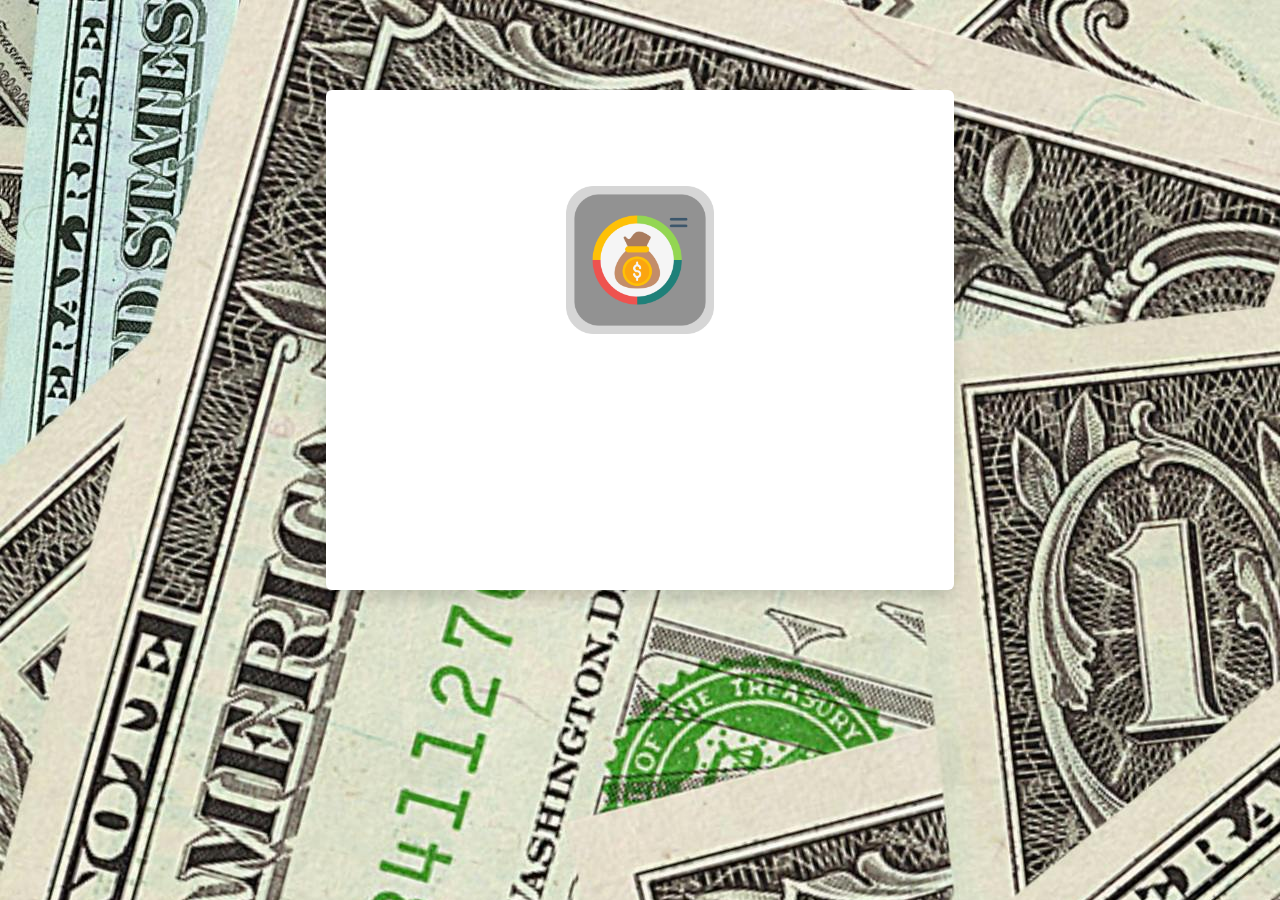
<file: index.html>
<!DOCTYPE html>
<html lang="en">
<head>
    <meta charset="UTF-8">
    <meta name="viewport" content="width=device-width, initial-scale=1.0">
    <link href="https://cdn.jsdelivr.net/npm/bootstrap@5.3.3/dist/css/bootstrap.min.css" rel="stylesheet">
    <script src="https://ajax.googleapis.com/ajax/libs/jquery/3.7.1/jquery.min.js"></script>
    <link href="stylelogin.css" rel="stylesheet">
    <title>Login</title>
</head>
<body >
    <div id="loginter">
    <div class="container shadow p-3 mb-5 bg-body rounded"> 
        
        <div id="logologin">
            <img id="logo"  src="vecteezy_asset-allocation-vector-icon-design_21342258.jpg">
        </div>
        
        <div id="user">
            <h5 class="halo">Input Your Name</h5>
            <div class="hilang input-group mb-3" >
                <form action="Main.html" onsubmit="pindahs()" >
                    <input type="text" class="form-control " name="userss" id="forom" required placeholder="Masukkan Nama" aria-label="Recipient's username" aria-describedby="button-addon2" >
                    <button class="btn btn-outline-secondary " value="Submit" type="submit"  >Submit</button> 
                      
                </form>      
            </div>
        </div>
        </div>
    </div>
    <script src="Javascript.js" src="https://cdn.jsdelivr.net/npm/bootstrap@5.3.3/dist/js/bootstrap.bundle.min.js" > 
        

    </script>
</body>
</html>
</file>
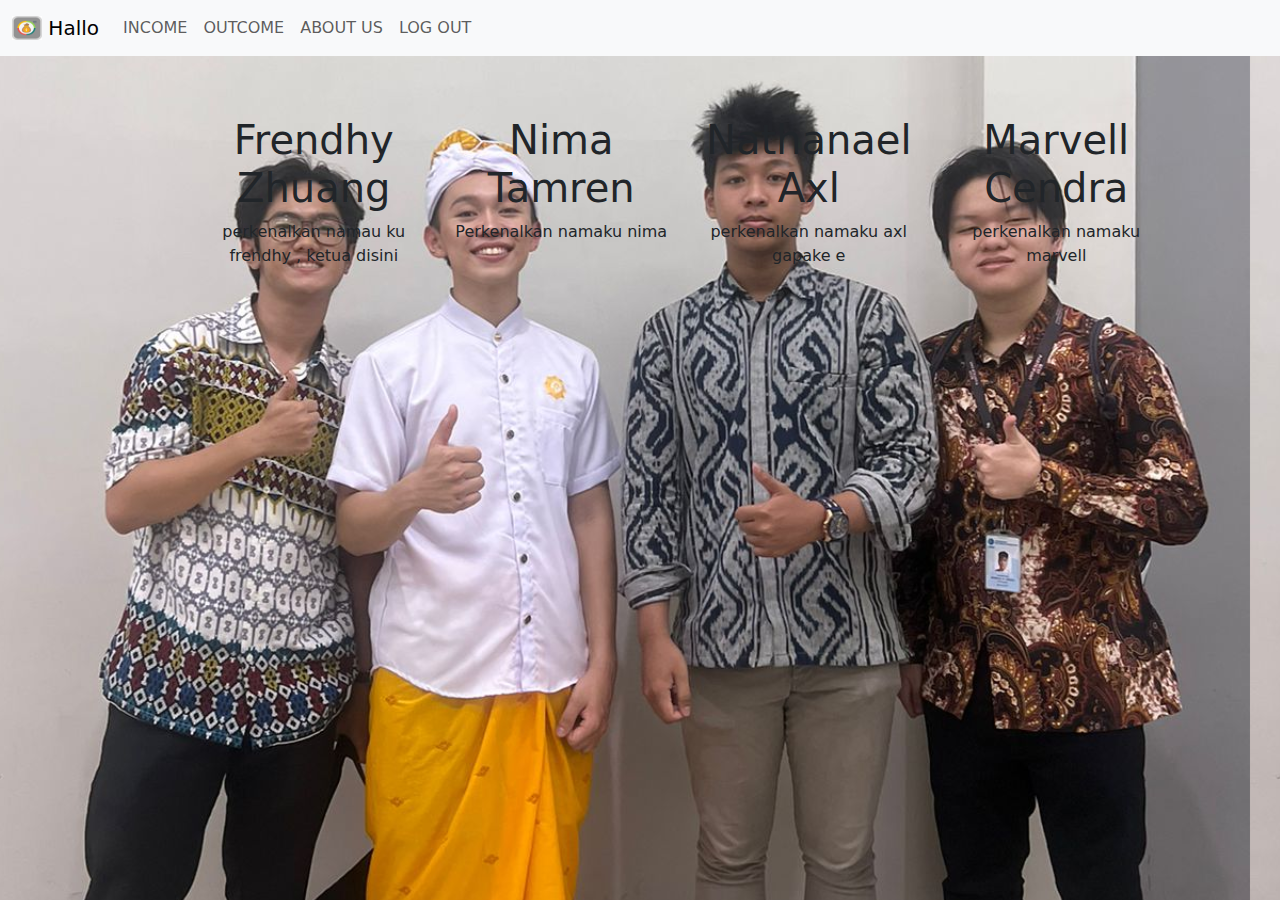
<file: About Us.html>
<!DOCTYPE html>
<html lang="en">
<head>
    <meta charset="UTF-8">
    <meta name="viewport" content="width=device-width, initial-scale=1.0">
    <title>Document</title>
    <link href="https://cdn.jsdelivr.net/npm/bootstrap@5.3.3/dist/css/bootstrap.min.css" rel="stylesheet">
    <script src="https://ajax.googleapis.com/ajax/libs/jquery/3.7.1/jquery.min.js"></script>
    <link href="cssab.css" rel="stylesheet">
    <script src="https://maxcdn.bootstrapcdn.com/bootstrap/3.4.1/js/bootstrap.min.js"></script>
</head>
<body>
    <nav class="navbar navbar-expand-lg bg-body-tertiary" id="hey" >
        <div class="container-fluid" id="navcolor">
            <a class="navbar-brand" href="Main.html">
                <img src="vecteezy_asset-allocation-vector-icon-design_21342258.jpg" alt="" width="30" height="24" class="d-inline-block align-text-top">
                Hallo <span id="spanduk"></span> 
            </a>
            <button class="navbar-toggler" type="button" data-bs-toggle="collapse" data-bs-target="#navbarNavAltMarkup" aria-controls="navbarNavAltMarkup" aria-expanded="false" aria-label="Toggle navigation">
                <span class="navbar-toggler-icon"></span>
            </button>
            <div class="collapse navbar-collapse" id="navbarNavAltMarkup">
                <div class="navbar-nav w-100">
                    <a class="nav-link "  href="Income.html">INCOME</a>
                    <a class="nav-link" href="Outcome.html">OUTCOME</a>
                        <a class="nav-link" href="About Us.html">ABOUT US</a>
                    <a class="nav-link" href="index.html" onclick="logout()">LOG OUT</a>
                </div>
            </div>
        </div>
    </nav>

    <div id="kurungankln" class="row">
    
        <div  class=" col">
            <div class="neru1">
                <h1>Frendhy Zhuang</h1>
                <p>perkenalkan namau ku frendhy , ketua disini</p>
            </div>

        </div>
        
        <div class=" col">
          <div class="neru2">
            <h1>Nima Tamren</h1>
            <p>Perkenalkan namaku nima</p>
          </div>  
          
        </div>

    
   
        <div class="col" >
           <div class="neru3">
            <h1>Nathanael Axl</h1>
            <p>perkenalkan namaku axl gapake e</p>
           </div> 
        </div>
        <div class=" col" >
            <div class="neru4">
                <h1>Marvell Cendra</h1>
                <p>perkenalkan namaku marvell</p>
            </div>
        </div>  
    
   </div>



    

    </body>
    <script src="Javascript.js"
    src="https://cdn.jsdelivr.net/npm/bootstrap@5.3.3/dist/js/bootstrap.bundle.min.js"> </script>
    <script src="https://cdn.jsdelivr.net/npm/bootstrap@5.3.3/dist/js/bootstrap.bundle.min.js" integrity="sha384-YvpcrYf0tY3lHB60NNkmXc5s9fDVZLESaAA55NDzOxhy9GkcIdslK1eN7N6jIeHz" crossorigin="anonymous"></script>
</body>
</html>
</file>
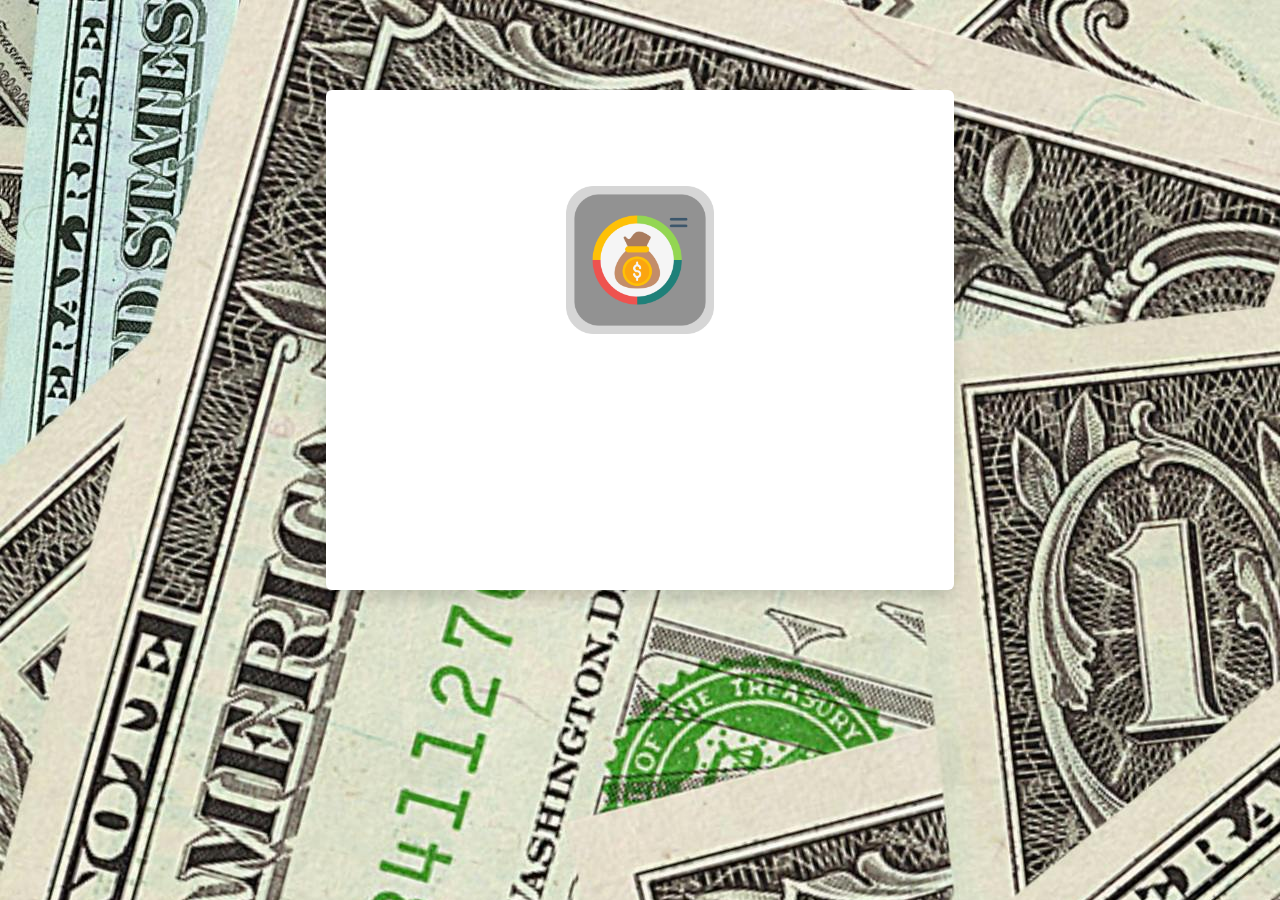
<file: Login.html>
<!DOCTYPE html>
<html lang="en">
<head>
    <meta charset="UTF-8">
    <meta name="viewport" content="width=device-width, initial-scale=1.0">
    <link href="https://cdn.jsdelivr.net/npm/bootstrap@5.3.3/dist/css/bootstrap.min.css" rel="stylesheet">
    <script src="https://ajax.googleapis.com/ajax/libs/jquery/3.7.1/jquery.min.js"></script>
    <link href="stylelogin.css" rel="stylesheet">
    <title>Login</title>
</head>
<body >
    <div id="loginter">
    <div class="container shadow p-3 mb-5 bg-body rounded"> 
        
        <div id="logologin">
            <img id="logo"  src="vecteezy_asset-allocation-vector-icon-design_21342258.jpg">
        </div>
        
        <div id="user">
            <h5 class="halo">Input Your Name</h5>
            <div class="hilang input-group mb-3" >
                <form action="Main.html" onsubmit="pindahs()" >
                    <input type="text" class="form-control " name="userss" id="forom" placeholder="Masukkan Nama" aria-label="Recipient's username" aria-describedby="button-addon2" >
                    <button class="btn btn-outline-secondary " value="Submit" type="submit"  >Submit</button> 
                      
                </form>      
            </div>
        </div>
        </div>
    </div>
    <script src="Javascript.js" src="https://cdn.jsdelivr.net/npm/bootstrap@5.3.3/dist/js/bootstrap.bundle.min.js" > 
        

    </script>
</body>
</html>
</file>
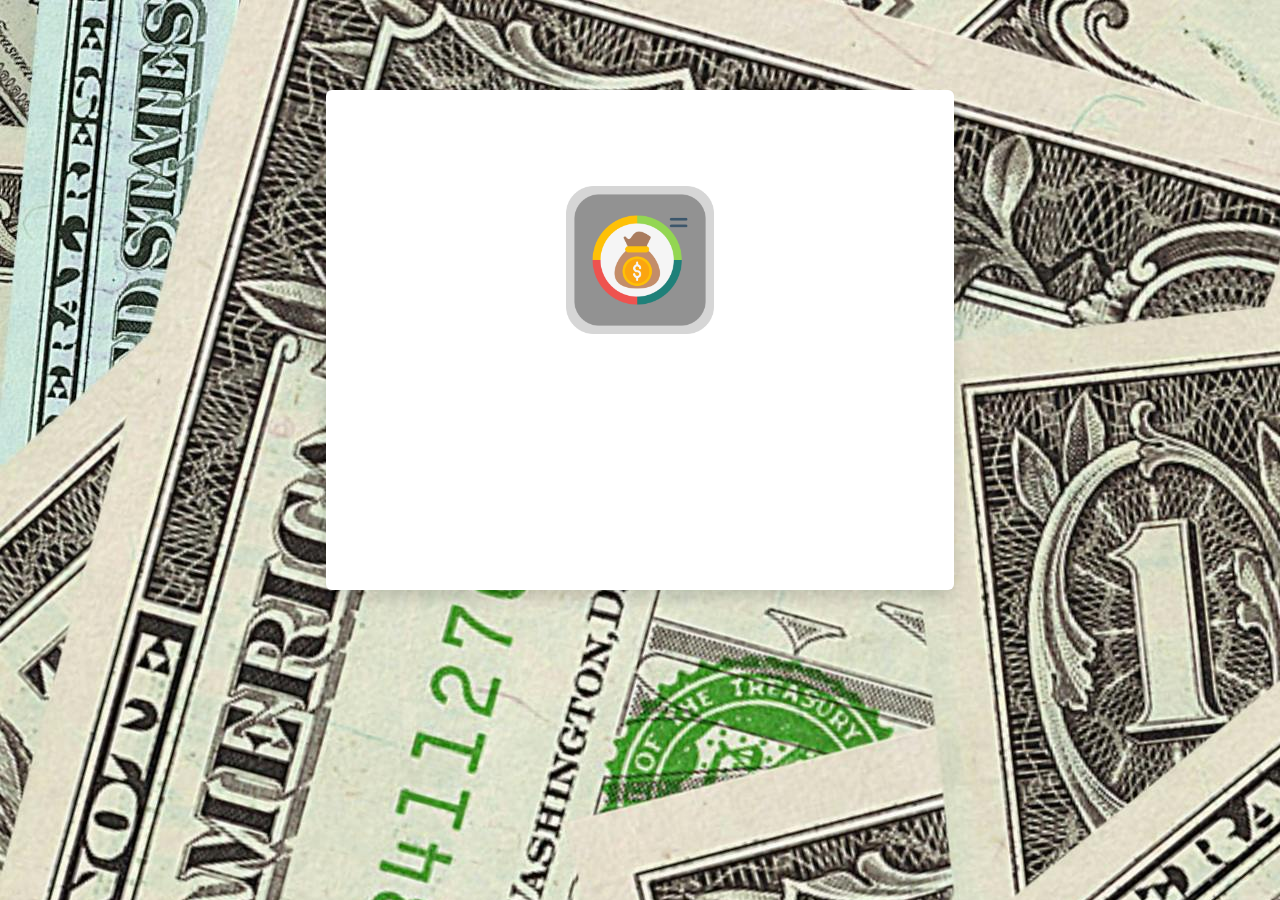
<file: main.html>
<!DOCTYPE html>
<html lang="en">
<head>
    <meta charset="UTF-8">
    <meta name="viewport" content="width=device-width, initial-scale=1.0">
    <link href="https://cdn.jsdelivr.net/npm/bootstrap@5.3.3/dist/css/bootstrap.min.css" rel="stylesheet">
    <script src="https://ajax.googleapis.com/ajax/libs/jquery/3.7.1/jquery.min.js"></script>
    <link href="stylelogin.css" rel="stylesheet">
    <title>Login</title>
</head>
<body >
    <div id="loginter">
    <div class="container shadow p-3 mb-5 bg-body rounded"> 
        
        <div id="logologin">
            <img id="logo"  src="vecteezy_asset-allocation-vector-icon-design_21342258.jpg">
        </div>
        
        <div id="user">
            <h5 class="halo">Input Your Name</h5>
            <div class="hilang input-group mb-3" >
                <form action="Main.html" onsubmit="pindahs()" >
                    <input type="text" class="form-control " name="userss" id="forom" placeholder="Masukkan Nama" aria-label="Recipient's username" aria-describedby="button-addon2" >
                    <button class="btn btn-outline-secondary " value="Submit" type="submit"  >Submit</button> 
                      
                </form>      
            </div>
        </div>
        </div>
    </div>
    <script src="Javascript.js" src="https://cdn.jsdelivr.net/npm/bootstrap@5.3.3/dist/js/bootstrap.bundle.min.js" > 
        

    </script>
</body>
</html>
</file>
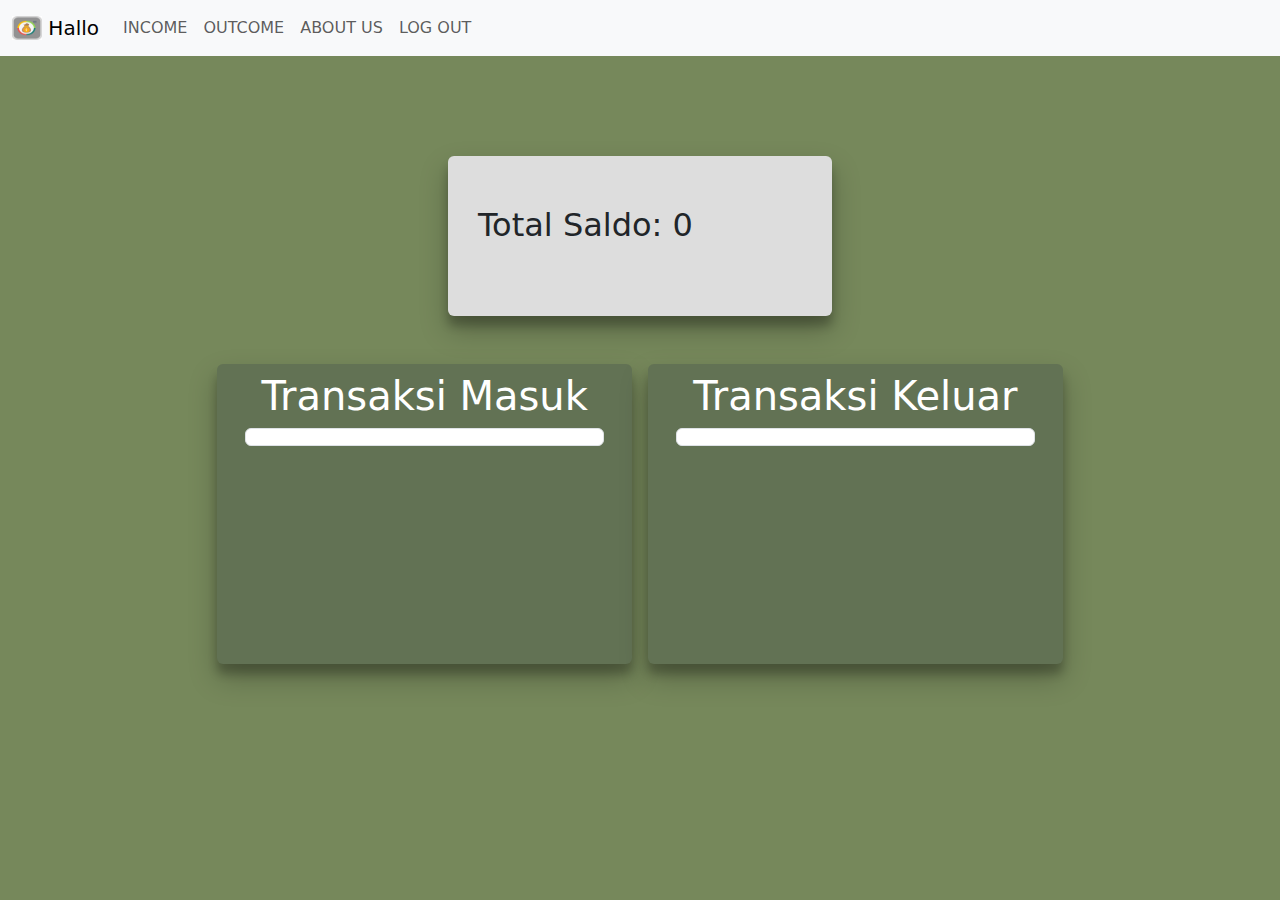
<file: Main.html>
<!DOCTYPE html>
<html lang="en">

<head>
    <meta charset="UTF-8">
    <meta name="viewport" content="width=device-width, initial-scale=1.0">
    <title>Document</title>
    <link href="https://cdn.jsdelivr.net/npm/bootstrap@5.3.3/dist/css/bootstrap.min.css" rel="stylesheet" integrity="sha384-QWTKZyjpPEjISv5WaRU9OFeRpok6YctnYmDr5pNlyT2bRjXh0JMhjY6hW+ALEwIH" crossorigin="anonymous">
    <script src="https://ajax.googleapis.com/ajax/libs/jquery/3.7.1/jquery.min.js"></script>
    <link href="stylemain.css" rel="stylesheet">
</head>

<body>
    <nav class="navbar navbar-expand-lg bg-body-tertiary" id="hey" >
        <div class="container-fluid" id="navcolor">
            <a class="navbar-brand" href="Main.html">
                <img src="vecteezy_asset-allocation-vector-icon-design_21342258.jpg" alt="" width="30" height="24" class="d-inline-block align-text-top">
                Hallo <span id="spanduk"></span> 
            </a>
            <button class="navbar-toggler" type="button" data-bs-toggle="collapse" data-bs-target="#navbarNavAltMarkup" aria-controls="navbarNavAltMarkup" aria-expanded="false" aria-label="Toggle navigation">
                <span class="navbar-toggler-icon"></span>
            </button>
            <div class="collapse navbar-collapse" id="navbarNavAltMarkup">
                <div class="navbar-nav w-100">
                    <a class="nav-link " href="Income.html">INCOME</a>
                    <a class="nav-link" href="Outcome.html">OUTCOME</a>
                        <a class="nav-link" href="About Us.html">ABOUT US</a>
                    <a class="nav-link" href="index.html" onclick="logout()">LOG OUT</a>
                </div>
            </div>
        </div>
    </nav>
        <div id="kedua">
        <div id="saldosss" class="rounded">
            <h2 id="saldomu">Saldo :</h2>
        </div>

        <div class="history row align-items-start" id="historyan">
            <div class="masuk col-sm-4 p-2 m-2 rounded" >
                <h1>Transaksi Masuk</h1>
                <ul class="list-group " id="sukan">
                   
                </ul>
            </div>
            <div class="keluar col-sm-4 p-2 m-2 rounded " id="divluar" >
                <h1 class="h1co">Transaksi Keluar</h1>
                <ul class=" list-group" id="pengeluaran">
                </ul>
            </div>
           
          </div>
</div>
    </div>


    <script src="Javascript.js"
        src="https://cdn.jsdelivr.net/npm/bootstrap@5.3.3/dist/js/bootstrap.bundle.min.js"> 

        
    </script>
    <script src="https://cdn.jsdelivr.net/npm/bootstrap@5.3.3/dist/js/bootstrap.bundle.min.js" integrity="sha384-YvpcrYf0tY3lHB60NNkmXc5s9fDVZLESaAA55NDzOxhy9GkcIdslK1eN7N6jIeHz" crossorigin="anonymous"></script>
</body>

</html>
</file>
<file: stylelogin.css>
.container{
    width: 70%;
    height: 500px;
    padding: 30px;
    margin: 10% auto;
    text-align: center;
    background-color: #E5C287;
}

body{
    background-image: url(pexels-pixabay-47344.jpg ) ;
    display: flex;
    justify-content: center;

}

#loginter{
   
    width: 70%;
}

#logo{
    width: 25%;
    height: 20%;
    cursor: pointer;
}
#logologin{
    margin-top: 80px;
}
h5{
   margin-top: 10px;
}

form{
    display: flex;
    justify-content: center;
    align-items: center;
    margin: 10px auto;
}

#user{
    width: 40%;
    align-items: center;
    justify-content: center;
    margin: -20px auto;
    padding: 30px;
}



.hilang {
    display: none;
}
.halo{
    display: none;
}

@media only screen and (max-width: 600px) {
  #user{
    margin-top: 40px;
    width: 100%;
  }

  #logologin{
    margin-bottom: -40px;
    margin-top: 100px;
  }

  #logo{
    width: 40%;
  }

  #loginter{
    width: 100%;
    height: 100px;
  }
  }
</file>
<file: cssab.css>
#kurungankln{
    text-align: center;
    margin: 60px 100px 0 190px;
}

a:hover{
    box-shadow: rgba(0, 0, 0, 0.15) 2.4px 2.4px 3.2px;
}

body{
    background-image:url(WhatsApp\ Image\ 2024-03-24\ at\ 18.50.09_20df5626.jpg) ;
    background-position-x: -30px;
    background-position-y: -500px;
    background-size: cover;
}
body{
    overflow-y: hidden;
}


@media only screen and (max-width: 600px) {
    
    h1{
        font-size: 10px;
    }

    p{
        font-size: 10px;
    }

    #kurungankln{
        text-align: center;
        margin: 30px 60px 0 30px;
        
    }
    body{
        background-image:url(WhatsApp\ Image\ 2024-03-24\ at\ 18.50.09_20df5626.jpg) ;
        background-position-x: -20px;
        background-position-y: -750px;
        background-size: cover;
    }
}
</file>
<file: stylemain.css>
body{
    background-color: #76885B;
    overflow-x: hidden;
}

.didi{
    color: red;
    font-size: 19px;
    font-weight: bold;
}

#historyan{
    padding: 30px;
}

.dodo{
    color: green;
    font-size: 19px;
    font-weight: bold;
}

#saldosss{
    display: flex;;
    margin: 10px auto;
    background-color: #DDDDDD;
    height: 160px;
    width: 30%;
    padding: 50px 30px;
    box-shadow: rgba(0, 0, 0, 0.25) 0px 14px 28px, rgba(0, 0, 0, 0.22) 0px 10px 10px;

}
#sukan{
    overflow: hidden;
    overflow-y:scroll;
    height: 80%;
    text-align: center;
    padding-left:20px ;
    padding-right: 20px;
}
#sukan::-webkit-scrollbar{
    display: none;
}

#pengeluaran{
    overflow:hidden; 
    overflow-y:scroll;
    height: 80%;
    text-align: center;
    padding-left:20px ;
    padding-right: 20px;
    
}

#pengeluaran::-webkit-scrollbar{
    display: none;
}
.masuk{
    text-align: center;
    background-color: #627254;
    height: 300px;
    box-shadow: rgba(0, 0, 0, 0.25) 0px 14px 28px, rgba(0, 0, 0, 0.22) 0px 10px 10px;
    font-weight: bolder;
    
}

.keluar{
    text-align: center;
    background-color: #627254;
    height: 300px;
    box-shadow: rgba(0, 0, 0, 0.25) 0px 14px 28px, rgba(0, 0, 0, 0.22) 0px 10px 10px;
}

.history{
    display: flex;
    justify-content: center;
    align-items: center;
    padding: 10px;
}

.hehe{
    display: flex;
    justify-content: center;
}

.haha{
    display: flex;
    justify-content: center;
}

form {
    width: 90%;
    text-align:left;
}

#kedua{
    margin-top: 100px;
}

h1{
    color: white;
}

a:hover{
    box-shadow: rgba(0, 0, 0, 0.15) 2.4px 2.4px 3.2px;
}

@media only screen and (max-width: 600px) {
    
    #kedua{
        margin-top: 40px;
    }
    .history{
        display: flex;
    }

    .masuk{
        width: 100%;
        height: 200px;
    }

    .keluar{
        width: 100%;
        height: 200px;
    }
    h1{
        font-size: 20px;
        color: white;
    }

    #saldosss{
        width: 60%;
        height: 20%;
    }
    #pengeluaran{
        overflow:hidden; 
        overflow-y:scroll;
        height: 60%;
        text-align: center;
        padding-left:20px ;
        padding-right: 20px;
        
    }
    #sukan{
        overflow: hidden;
        overflow-y:scroll;
        height: 60%;
        text-align: center;
        padding-left:20px ;
        padding-right: 20px;
    }
  }
</file>
